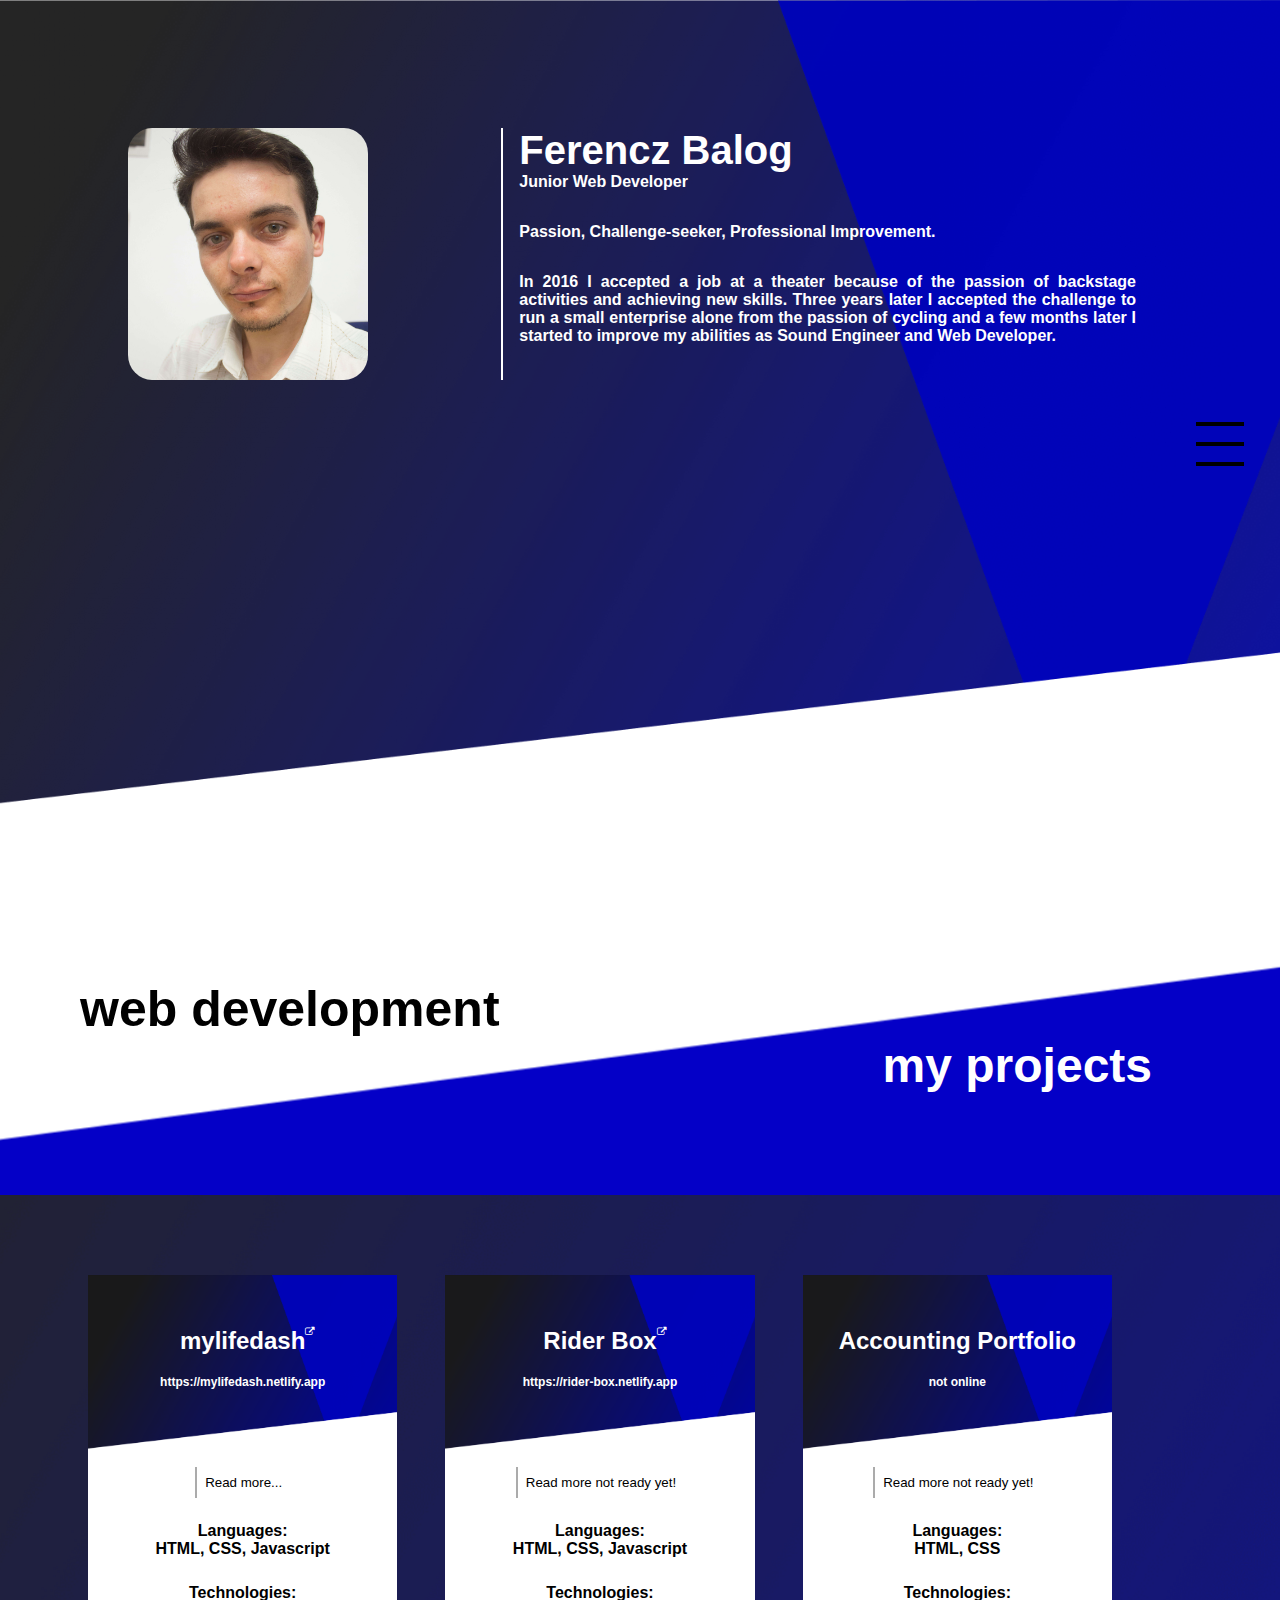
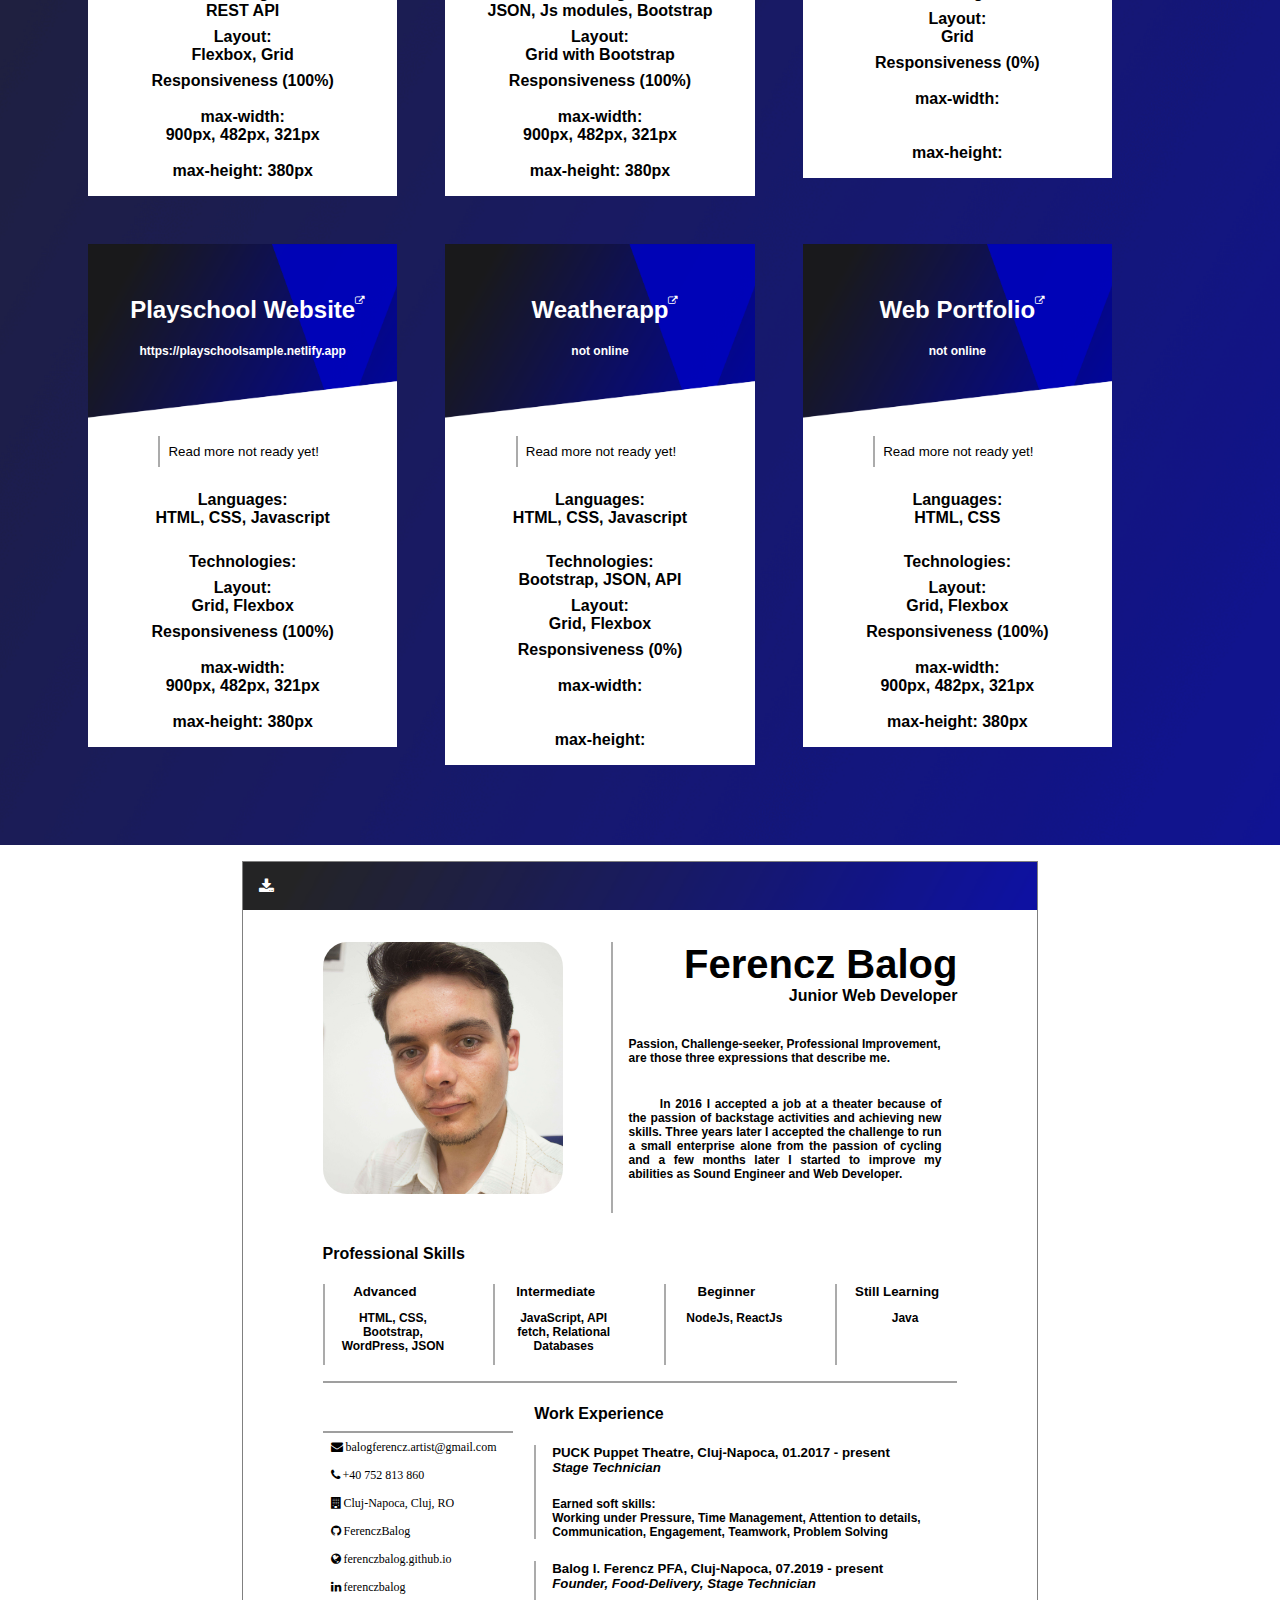
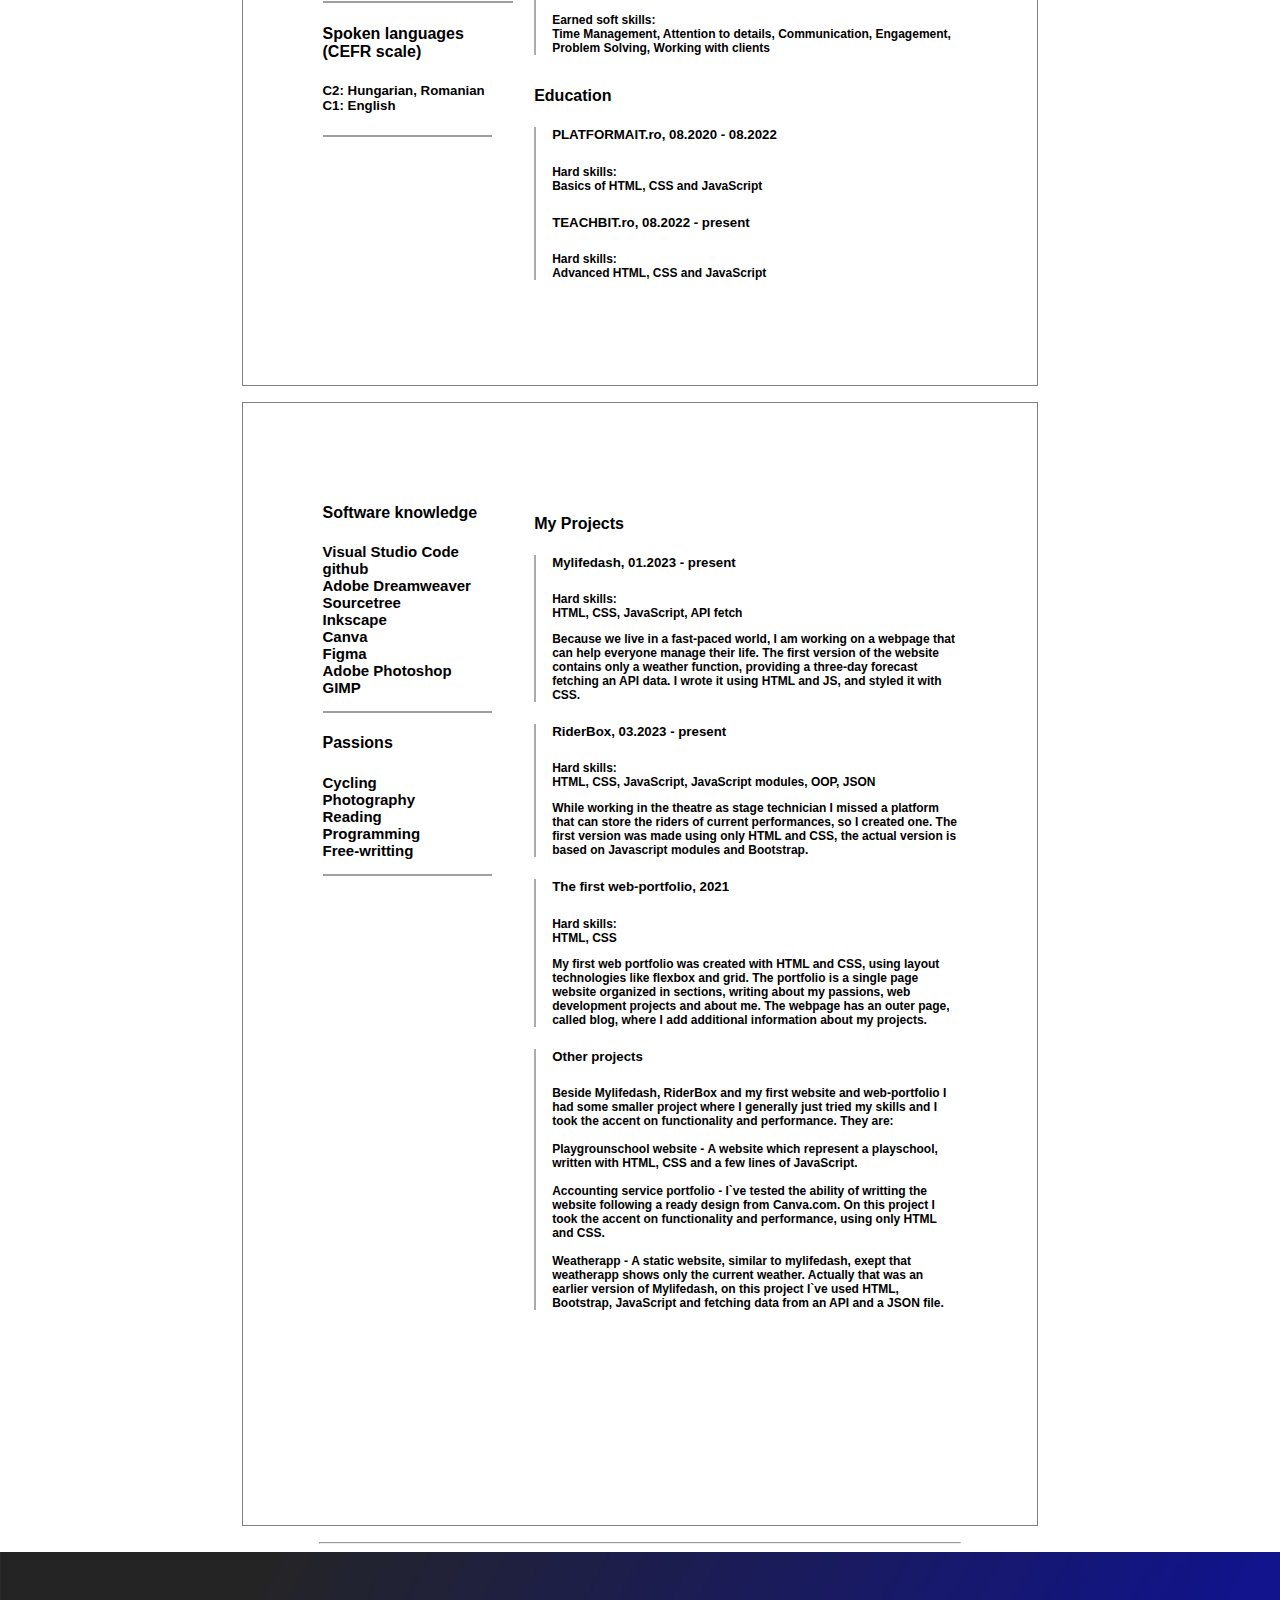
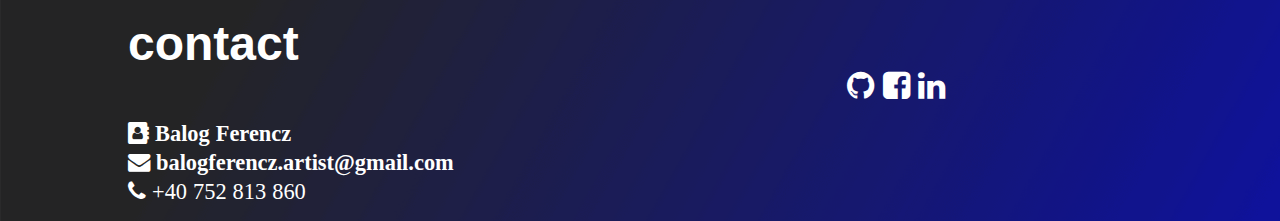
<file: index.html>
<!DOCTYPE html>
<html lang="en">
<head>
    <meta charset="UTF-8">
    <meta http-equiv="X-UA-Compatible" content="IE=edge">
    <meta name="viewport" content="width=device-width, initial-scale=1.0">
    <title>Ferencz Balog</title>
    <link rel="preconnect" href="https://fonts.googleapis.com">
    <link rel="preconnect" href="https://fonts.gstatic.com" crossorigin>
    <link rel="preconnect" href="https://fonts.googleapis.com">
    <link rel="preconnect" href="https://fonts.gstatic.com" crossorigin>
    <link href="https://fonts.googleapis.com/css2?family=Lato&display=swap" rel="stylesheet">    <link rel="stylesheet" href="https://cdnjs.cloudflare.com/ajax/libs/font-awesome/4.7.0/css/font-awesome.min.css">
    <link href="https://fonts.googleapis.com/icon?family=Material+Icons" rel="stylesheet">
    <link rel="stylesheet" href="style.css">
    <link rel="stylesheet" href="Reset.css">
</head>
<body>    

    <section id="section-0" class="fullscreen">    <!--       HERO       -->
           
        <!-- <div id="video-container">
        
            <video controls>
                <source src=" " type="video/mp4">
            </video>
        
        </div> -->
        
        <div class="photo-name"> <!--   PHOTO - NAME < -->
            <div class="grid">
                <img src="/media/img1.jpg" alt="profile-photo">
                <div class="border-left">
                    <h1>Ferencz Balog</h1>
                    <h4>Junior Web Developer</h4>
                    <p style="text-align: left;">
                        <b>Passion, Challenge-seeker, Professional Improvement. 
                    </p>
                    <p>
                        In 2016 I accepted a job at a theater because of the passion of backstage activities and achieving new skills. 
                        Three years later I accepted the challenge to run a small enterprise alone from the passion of cycling and a 
                        few months later I started to improve my abilities as Sound Engineer and Web Developer. <br>
                    </p>
                </div>                    
            </div>
        </div> <!--   PHOTO - NAME > -->

        <div id="overlay"></div>

        <aside>
            <button id="hamburger-container">
                <div class="hamburger"></div>
                <div class="hamburger"></div>
                <div class="hamburger"></div>
            </button>

            <div id="navigation-box">
                <p> <i>
                        <q>If you are curious, you'll find the puzzles around you.<br> 
                            If you are determined, you will solve them.
                        </q> <br> <br>
                        - Erno Rubik -
                    </i>                    
                </p>

                <div id="navigation">
                    <a href="#section-0">Home</a>
                    <a href="#section-1">Web development projects</a>
               <!-- <a href="#section-2">Databases</a>
                    <a href="#section-3">Audio</a>           -->          
             <!--   <a href="#section-4">BiF Enterprise</a>                    
                    <a href="#section-5">Recomandations</a>                    
                    <a href="#section-6">Achievements</a>
                    <a href="#section-7">My Story</a> -->
                    <a href="#section-8">Resume</a>     
            <!--        <a href="#section-9">About this website</a> -->
                    <a href="#section-10">Contact</a>
                </div>
            </div>            
        </aside>

    </section>

    <section id="section-1"> <!--       WEB DEVELPMENT         -->

        <div class="section-header">
            <h3>web development</h3>
            <p>my projects</p>
        </div>

        <div class="grid">

            <div class="thumbnail">     <!--  mylifedash < -->
                
                <div class="project-img "> 

                    <a href="https://mylifedash.netlify.app" target="_blank" >
                        <h2>
                            mylifedash
                            <i class="fa fa-external-link" style="font-size: 40%; position: absolute;"></i>
                        </h2>
                        <p style="font-size: 12px;">https://mylifedash.netlify.app</p>
                    </a>
                    
                </div>
            
                <div class="short-desc">   

                    
                    <button class="thumbnail-button border-left">
                        <a href="projects.html#section-1">Read more...</a>
                    </button>

                    <p><strong>Languages:</strong> <br>HTML, CSS, Javascript</p> <br>
                    <p><strong>Technologies:</strong> <br>REST API</p>
                    <p><strong>Layout:</strong> <br>Flexbox, Grid</p>
                    <p><strong>Responsiveness (100%)</strong> <br><br>
                        <strong>max-width:</strong> <br> 900px, 482px, 321px <br><br>
                        <strong>max-height:</strong> 380px
                    </p>                 
                    
                </div>

            </div>  <!--  mylifedash > -->

            <div class="thumbnail">     <!--  RiderBox < -->
                
                <div class="project-img "> 

                    <a href="https://rider-box.netlify.app" target="_blank" >
                        <h2>
                            Rider Box
                            <i class="fa fa-external-link" style="font-size: 40%; position: absolute;"></i>
                        </h2>
                        <p style="font-size: 12px;">https://rider-box.netlify.app</p>
                    </a>
                    
                </div>
            
                <div class="short-desc">   

                        <button class="thumbnail-button border-left">
                            <a href="#">Read more not ready yet!</a>
                        </button>

                    <p><strong>Languages:</strong> <br>HTML, CSS, Javascript</p> <br>
                    <p><strong>Technologies:</strong> <br>JSON, Js modules, Bootstrap</p>
                    <p><strong>Layout:</strong> <br>Grid with Bootstrap</p>
                    <p><strong>Responsiveness (100%)</strong> <br><br>
                        <strong>max-width:</strong> <br> 900px, 482px, 321px <br><br>
                        <strong>max-height:</strong> 380px
                    </p>                 
                    
                </div>

            </div>  <!--  RiderBox > -->

            <div class="thumbnail">     <!--  Accounting Portfolio < -->
                
                <div class="project-img "> 

                    <a href="#" target="_blank" >
                        <h2>
                            Accounting Portfolio                           
                        </h2>
                        <p style="font-size: 12px;">not online</p>
                    </a>
                    
                </div>
            
                <div class="short-desc">   

                    <button class="thumbnail-button border-left">
                        <a href="#">Read more not ready yet!</a>
                    </button>

                    <p><strong>Languages:</strong> <br>HTML, CSS</p> <br>
                    <p><strong>Technologies:</strong> <br> </p>
                    <p><strong>Layout:</strong> <br>Grid</p>
                    <p><strong>Responsiveness (0%)</strong> <br><br>
                        <strong>max-width:</strong> <br>  <br><br>
                        <strong>max-height:</strong> 
                    </p>                 
                    
                </div>

            </div>  <!--  Accounting Portfolio > -->

            <div class="thumbnail">     <!--  Playschool Website < -->
                
                <div class="project-img "> 

                    <a href="https://playschoolsample.netlify.app" target="_blank" >
                        <h2>
                            Playschool Website
                            <i class="fa fa-external-link" style="font-size: 40%; position: absolute;"></i>
                        </h2>
                        <p style="font-size: 12px;">https://playschoolsample.netlify.app</p>
                    </a>
                    
                </div>
            
                <div class="short-desc">   

                    <button class="thumbnail-button border-left">
                        <a href="#">Read more not ready yet!</a>
                    </button>

                    <p><strong>Languages:</strong> <br>HTML, CSS, Javascript</p> <br>
                    <p><strong>Technologies:</strong> <br> </p>
                    <p><strong>Layout:</strong> <br>Grid, Flexbox</p>
                    <p><strong>Responsiveness (100%)</strong> <br><br>
                        <strong>max-width:</strong> <br> 900px, 482px, 321px <br><br>
                        <strong>max-height:</strong> 380px
                    </p>                 
                    
                </div>

            </div>  <!--  Playschool Website > -->

            <div class="thumbnail">     <!--  Weatherapp < -->
                
                <div class="project-img "> 

                    <a href=" " target="_blank" >
                        <h2>
                            Weatherapp
                            <i class="fa fa-external-link" style="font-size: 40%; position: absolute;"></i>
                        </h2>
                        <p style="font-size: 12px;">not online</p>
                    </a>
                    
                </div>
            
                <div class="short-desc">   

                    <button class="thumbnail-button border-left">
                        <a href="#">Read more not ready yet!</a>
                    </button>

                    <p><strong>Languages:</strong> <br>HTML, CSS, Javascript</p> <br>
                    <p><strong>Technologies:</strong> <br> Bootstrap, JSON, API</p>
                    <p><strong>Layout:</strong> <br>Grid, Flexbox</p>
                    <p><strong>Responsiveness (0%)</strong> <br><br>
                        <strong>max-width:</strong> <br> <br><br>
                        <strong>max-height:</strong> 
                    </p>                 
                    
                </div>

            </div>  <!--  Weatherapp > -->

            <div class="thumbnail">     <!--  Web Portfolio < -->
                
                <div class="project-img "> 

                    <a href=" " target="_blank" >
                        <h2>
                            Web Portfolio
                            <i class="fa fa-external-link" style="font-size: 40%; position: absolute;"></i>
                        </h2>
                        <p style="font-size: 12px;">not online</p>
                    </a>
                    
                </div>
            
                <div class="short-desc">   

                    <button class="thumbnail-button border-left">
                        <a href="#">Read more not ready yet!</a>
                    </button>

                    <p><strong>Languages:</strong> <br>HTML, CSS</p> <br>
                    <p><strong>Technologies:</strong> <br> </p>
                    <p><strong>Layout:</strong> <br>Grid, Flexbox</p>
                    <p><strong>Responsiveness (100%)</strong> <br><br>
                        <strong>max-width:</strong> <br> 900px, 482px, 321px <br><br>
                        <strong>max-height:</strong> 380px
                    </p>                 
                    
                </div>

            </div>  <!--  Web Portfolio v1.0 > -->
           
        </div>
    </section>
 
    <section id="section-8"> <!--  RESUME < -->

        <div class="resume"> <!--   page 1 < -->

            <div class="download-box"> <!--   DOWNLOAD BOX < -->
                <a href="/media/Ferencz Balog - Resume.pdf" download="Ferencz Balog - Resume.pdf" class="download-link">
                    <i class="fa fa-download">                                                              
                    </i>
                </a>
                <p class="download-text border-left">Download Resume</p>
            </div>  <!--   DOWNLOAD BOX > -->

            <div class="photo-name"> <!--   PHOTO - NAME < -->
                <div class="grid">
                    <img src="/media/img1.jpg" alt="profile-photo">
                    <div class="border-left">
                        <h1>Ferencz Balog</h1>
                        <h4>Junior Web Developer</h4>
                        <p style="text-align: left;">
                            <b>Passion, Challenge-seeker, Professional Improvement</b>, are those three expressions that describe me. 
                        </p>
                        <p style="text-indent: 10%;">
                            In 2016 I accepted a job at a theater because of the passion of backstage activities and achieving new skills. 
                            Three years later I accepted the challenge to run a small enterprise alone from the passion of cycling and a 
                            few months later I started to improve my abilities as Sound Engineer and Web Developer. <br>
                        </p>
                    </div>                    
                </div>
            </div> <!--   PHOTO - NAME > -->

            <div class="skills"> <!--   HARD SKILLS < -->
                <h4>Professional Skills</h4>
                
                <div class="grid">
                    <div class="border-left">
                        <h5>Advanced</h5>
                        <p>HTML, CSS, Bootstrap, WordPress, JSON</p>
                    </div>
                    <div class="border-left">
                        <h5>Intermediate</h5>
                        <p>JavaScript, API fetch, Relational Databases</p>                        
                    </div>
                    <div class="border-left">
                        <h5>Beginner</h5>
                        <p>NodeJs, ReactJs</p>
                    </div>
                    <div class="border-left">
                        <h5>Still Learning</h5>
                        <p>Java</p>
                    </div>
                </div>
            </div> <!--   HARD SKILLS > -->            

            <div class="resume-body border-top" style="margin-top: 1rem;"> <!--   RESUME BODY < -->
                <div> <!--  RESUME ASIDE <  -->
                    <div class="resume-contact border-top border-bottom" style="margin-top: 3rem;"> <!--   RESUME CONTACT < -->
                        <div>
                            <i class="fa fa-envelope"><a href="mailto:balogferencz.artist@gmail.com" target="_blank"> balogferencz.artist@gmail.com</a></i>
                            <i class="fa fa-phone"><a href="tel:+40752813860" target="_blank"> +40 752 813 860</a></i> 
                            <i class="fa fa-building"> Cluj-Napoca, Cluj, RO</i>
                        </div>             
        
                        <div>
                            <a href="https://github.com/FerenczBalog" target="_blank"><i class="fa fa-github"> FerenczBalog</i></a>
                            <a href="ferenczbalog.github.io" target="_blank"><i class="fa fa-globe"> ferenczbalog.github.io</i></a>
                            <a href="https://www.linkedin.com/in/ferenczbalog" target="_blank"><i class="fa fa-linkedin"> ferenczbalog</i></a>
                        </div>
                    </div> <!--   RESUME CONTACT > -->

                    <div class="border-bottom" style="width: 80%;">
                        <h4>Spoken languages <br>(CEFR scale)</h4>                    
                        <h5>C2: Hungarian, Romanian <br> C1: English</h5> 
                    </div>                   
                     
                    
                </div> <!--  RESUME ASIDE >  -->

                <div>
                    <h4>Work Experience</h4> <!--   WORK EXPERIENCE    -->
                    <div class="exp border-left">
                        <h5>PUCK Puppet Theatre, Cluj-Napoca, 01.2017 - present <br> <i>Stage Technician</i></h5>
                        <p>
                            Earned soft skills: 
                            <br> 
                            Working under Pressure, Time Management, Attention to details, Communication, Engagement, Teamwork, Problem Solving
                        </p>
                    </div>

                    <div class="exp border-left">
                        <h5>Balog I. Ferencz PFA, Cluj-Napoca, 07.2019 - present <br> <i>Founder, Food-Delivery, Stage Technician</i></h5>
                        <p>
                            Earned soft skills: 
                            <br> 
                            Time Management, Attention to details, Communication, Engagement, Problem Solving,
                            Working with clients
                        </p>
                    </div>

                    <h4 style="margin-top: 2rem;">Education</h4> <!--   EDUCATION    -->

                    <div class="exp border-left">
                        <h5>PLATFORMAIT.ro, 08.2020 - 08.2022</h5> <!--   PLATFORMA IT    -->
                        <p>
                            Hard skills: 
                            <br> 
                            Basics of HTML, CSS and JavaScript
                        </p>

                        <h5>TEACHBIT.ro, 08.2022 - present</h5> <!--   TEACHBIT    -->
                        <p>
                            Hard skills: 
                            <br> 
                            Advanced HTML, CSS and JavaScript
                        </p>

                    </div>

                </div><!--   RESUME BODY < -->
            </div> <!--   RESUME BODY > -->
        </div>  <!--   page 1 > -->


        <div class="resume"> <!--   page 2 < -->

            <div class="resume-body" style="margin-top: 5rem;">
                <div> <!--  RESUME ASIDE <  -->

                    <div class="border-bottom" style="width: 80%;"> <!-- SOFTWARE KNOWLEDGE < -->
                        <h4>Software knowledge</h4>                    
                        <ul>
                            <li>
                                Visual Studio Code
                            </li>
                            <li>
                                github
                            </li>
                            <li>
                                Adobe Dreamweaver
                            </li>
                            <li>
                                Sourcetree
                            </li>
                            <li>
                                Inkscape
                            </li>
                            <li>
                                Canva
                            </li>
                            <li>
                                Figma
                            </li>
                            <li>
                                Adobe Photoshop
                            </li>
                            <li>
                                GIMP
                            </li>
                        </ul>                            
                    </div> <!-- SOFTWARE KNOWLEDGE > -->

                    <div class="border-bottom" style="width: 80%;"> <!-- PASSIONS < -->
                        <h4>Passions</h4>   
                        <ul>
                            <li>Cycling</li>
                            <li>Photography</li>
                            <li>Reading</li>
                            <li>Programming</li>
                            <li>Free-writting</li>
                        </ul> 
                    </div> <!-- PASSIONS > -->

                </div> <!--  RESUME ASIDE >  -->

                <div>  <!--   RESUME BODY < -->
                    <h4 style="margin-top: 2rem;">My Projects</h4> <!--   PROJECTS    -->

                    <div class="exp border-left">
                        <h5>Mylifedash, 01.2023 - present</h5> <!--   MYLIFEDASH    -->
                        <p>
                            Hard skills: 
                            <br> 
                            HTML, CSS, JavaScript, API fetch
                        </p>

                        <p>
                            Because we live in a fast-paced world, I am working 
                            on a webpage that can help everyone manage their life. 
                            The first version of the website contains only a weather 
                            function, providing a three-day forecast fetching an API data. 
                            I wrote it using HTML and JS, and styled it with CSS.
                        </p>
                    </div>

                    <div class="exp border-left">
                        <h5>RiderBox, 03.2023 - present</h5> <!--   RIDERBOX    -->
                        <p>
                            Hard skills: 
                            <br> 
                            HTML, CSS, JavaScript, JavaScript modules, OOP, JSON
                        </p>

                        <p>
                            While working in the theatre as stage technician I missed a 
                            platform that can store the riders of current performances, 
                            so I created one. The first version was made using only 
                            HTML and CSS, the actual version is based on Javascript 
                            modules and Bootstrap.
                        </p>
                    </div>

                    <div class="exp border-left">
                        <h5>The first web-portfolio, 2021</h5> <!--   WEB PORTFOLIO V1    -->
                        <p>
                            Hard skills: 
                            <br> 
                            HTML, CSS
                        </p>

                        <p>
                            My first web portfolio was created with HTML and CSS, 
                            using layout technologies like flexbox and grid. 
                            The portfolio is a single page website organized in 
                            sections, writing about my passions, web development 
                            projects and about me. The webpage has an outer page, 
                            called blog, where I add additional information about my projects.
                        </p>
                    </div>

                    <div class="exp border-left">
                        <h5>Other projects</h5> <!--   Other    -->
                        
                        <p>
                            Beside <b>Mylifedash, RiderBox and my first website and web-portfolio</b> 
                            I had some smaller project where I generally just tried my skills and I 
                            took the accent on functionality and performance. They are: <br><br>
                            <b>Playgrounschool website - </b> 
                                A website which represent a playschool, written with HTML, CSS and a few lines of JavaScript. <br><br>
                            <b>Accounting service portfolio - </b>
                                I`ve tested the ability of writting the website following a ready design from Canva.com.
                                On this project I took the accent on functionality and performance, using only HTML and CSS. <br><br>
                            <b>Weatherapp - </b>A static website, similar to mylifedash, exept that weatherapp shows only 
                                the current weather. Actually that was an earlier version of Mylifedash, on this project I`ve used 
                                HTML, Bootstrap, JavaScript and fetching data from an API and a JSON file.


                        </p>
                    </div>
                </div> <!--   RESUME BODY > -->
            </div>     

        </div> <!--   page 2 > -->
    </section> <!--  RESUME > -->

    <hr style="width: 50%;">

    <section id="section-10"> <!--       CONTACT         -->

        <div>
            <div class="connect">

                <h3>contact</h3>
                
                <i class="fa fa-address-book"> <strong>Balog Ferencz</strong></i>
                <i class="fa fa-envelope"><a href="mailto:balogferencz.artist@gmail.com" target="_blank"><strong> balogferencz.artist@gmail.com</strong></a></i>
                <i class="fa fa-phone"><a href="tel:+40752813860" target="_blank"> +40 752 813 860</a></i>
            </div>  
            
            <div class="social-icons">
                <a href="https://github.com/FerenczBalog" target="_blank"><i class="fa fa-github">  </i></a>
                <a href="https://www.facebook.com/BalogFerencz2" target="_blank"><i class="fa fa-facebook-square">  </i></a>
                <a href="https://www.linkedin.com/in/ferenczbalog" target="_blank"><i class="fa fa-linkedin">  </i></a>
            </div>
        </div>
        
    </section>
    
    <script src="script.js"></script>    
</body>
</html>
</file>
<file: style.css>
html {
    font-family: 'EB GaramondQuestrial', sans-serif;
    color: black;    
}

body {
    background-color: white
}

.fullscreen {
    width: 100%;
    height: 100vh;
}

.border-left {
    border-left-style: solid;
    border-left-width: 0.15rem;
    border-left-color: rgba(0, 0, 0, 0.329);
}

.border-top {
    border-top-style: solid;
    border-top-width: 0.15rem;
    border-top-color: rgba(0, 0, 0, 0.377);
}

.border-bottom {
    border-bottom-style: solid;
    border-bottom-width: 0.15rem;
    border-bottom-color: rgba(0, 0, 0, 0.377);
}

a:-webkit-any-link, #hamburger-container, button, i, .project-img *, .fa a {
    cursor:pointer
}

* {
    cursor: default;
}




    #section-0 {    /*   Hero + Navigation   */
        background-image: url(media/theme/bkg-hero.png);        
        background-position: center;
        background-repeat: no-repeat;
        background-size: cover;
        color: white;
    }
        #video-container {
            margin: auto;
            padding-top: 5%;
            width: 50%;
        }
        video {
            width: 100%;            
        }

        #section-0 .grid {
            margin-top: 0;
            padding-top: 10%;
        }

        #section-0 p {
            font-size: 1rem;
        }

            #section-0 .border-left {
                border-color: white;
            }

            #section-0 h1{
                text-align: left;
            }

            #section-0 h4{
                text-align: left;
            }

        #overlay {
            display: none;
            width: 100%;
            height: 100vh;
            background-color: rgba(0, 0, 0, 0.733);
            z-index: 1;
            position: fixed;
            top: 0;
            color: white;
        }
            #overlay > p {
                text-align: left;
                margin: 25% 5%;
                line-height: 1.5rem;

            }

        aside {
            float: right;
            background-color: rgba(0, 0, 0, 0);
            width: 5rem;
            height: 100vh;
        }
            #hamburger-container { 
                background-color: rgba(0, 255, 255, 0);
                position: fixed;
                right: 2%;
                top: 45%;
                width: 5rem;
                z-index: 1;
                border: none;
            }
                .hamburger {
                    width: 3rem;
                    height: 0.25rem;
                    background-color: rgb(0, 0, 0);
                    margin: 1rem;
                }                
                    #navigation-box {
                        display: none;     /*  !!! display:  NONE  !!!  */
                        justify-content: space-around;
                        background-color: rgba(0, 255, 255, 0);
                        color: rgb(255, 255, 255);
                        position: fixed;
                        right: 0;
                        top: 25%;
                        width: 100%;
                        z-index: 1;                        
                        padding: 0;
                        margin: 0;
                    }       
                        #navigation-box p {
                            margin: auto 3rem;
                            font-size: 2rem;
                        }    
                        #navigation-box ul, ul a {
                            font-size: 1.5rem;
                            list-style-type: none;
                            color: inherit;
                            text-decoration: none;
                        }
                        #navigation {
                            display: flex;
                            flex-direction: column;
                            font-size: 2rem;
                            padding:  0rem 2rem 0rem 0.8rem ;
                            list-style-type: none;
                            border-style: solid;
                            border-color: white;
                            border-width: 0rem 0rem 0rem 0.12rem;
                            line-height: 3rem;
                        }  
                        #navigation a {
                            text-decoration: none;
                            color: white;
                        }   
                        #navigation a:hover {
                            color: blue;
                        }

    
    #section-1 {    /*   Web development   */
        padding: none;
        background-image: url(media/theme/bkg.png);
        background-position: center;
        background-repeat: no-repeat;
        background-size: cover;
        
    }   
        .section-header {
            background-image: url(media/theme/bkg-hed.png);
            background-position: center;
            background-repeat: no-repeat;
            background-size: cover;
            height: 15vh;
            padding: 5rem;           
        }
            .section-header > h3 {                
                margin: 0rem;
                font-size: 50px;
            }

            .section-header > p {                
                margin: 0rem;
                font-size: 300%;
                color: white;
                position: absolute;
                right: 10%;                
            }

            .section-header a {
                text-decoration: none;
                color: inherit;
            }
        #section-1 > .enterprise-description, .grid {
            display: grid;
            grid-template-columns: 1fr 1fr 1fr;
            gap: 3rem;
            width: 80%;
            margin: 5rem auto 0rem;
            padding-bottom: 5rem;
        }
                .thumbnail a {                    
                    text-decoration: none;
                    color: inherit;
                }

                .project-img {
                    height: 10rem;
                    background-image: url(/media/theme/bkg-hero.png);
                    background-color: rgba(0, 0, 0, 0.404);
                    background-repeat: none;
                    background-position: center;
                    background-size: cover;
                    color: white;
                    text-align: center;
                }

                    .project-img:first-child {
                        padding-top: 2rem;
                    }                    

                    .project-img:hover {
                        text-decoration: underline;
                    }

                .short-desc {                    
                    text-align: center;
                    background-color: white;
                    padding-bottom: 1rem;
                }   
                    .short-desc h2{
                        margin: auto;
                    }

                    .short-desc p {
                        width: 80%;
                        margin: 0.5rem auto 0rem auto;
                    }
                    .thumbnail-button {
                        background-color: rgba(255, 255, 255, 0);
                        color: rgb(0, 0, 0);
                        margin-bottom: 1rem;
                        border-top: none;
                        border-right: none;
                        border-bottom: none;
                        padding: 0.5rem;
                        border-top-right-radius: 60%;
                        font-family: inherit;
                    }

                    .short-desc .border-left:hover {
                        border-left-color: rgb(0, 26, 255);
                        color: rgb(0, 26, 255);
                    }

        #section-2 {    /*   Web Design    */
            background-image: url(media/theme/bkg.png);
            background-position: center;
            background-repeat: no-repeat;
            background-size: cover;
        }
            #section-2 .grid {
                grid-template-columns: 1fr 1fr;
            }
                .slideshow {
                    background-color: aqua;
                }
                    .mySlides1, .mySlides3 {
                        display: none;
                    }

                    .slideshow img {
                        vertical-align: middle;
                    }

                    .slideshow-container {
                        width: 100%;
                        position: relative;
                        margin: auto;
                    }
                        .prev, .next {
                            cursor: pointer;
                            position: absolute;
                            top: 50%;
                            padding: 16px;
                            margin-top: -22px;
                            color: white;
                            font-weight: bold;
                            font-size: 18px;
                            transition: 0.6s ease;
                            border-radius: 0 3px 3px 0;
                            user-select: none;
                        }

                        .next {
                            right: 0;
                            border-radius: 3px 0 0 3px;                            
                        }

                        .prev:hover, .next:hover {
                            background-color: grey;
                        }

                        .text {
                            color: #000000;
                            font-size: 15px;
                            padding: 8px 12px;
                            position: absolute;
                            bottom: 8px;
                            width: 100%;
                            text-align: center;
                          }

                          .numbertext {
                            color: #000000;
                            font-size: 12px;
                            padding: 8px 12px;
                            position: absolute;
                          }

                        .dot {
                            cursor: pointer;
                            height: 15px;
                            width: 15px;
                            margin: 0 2px;
                            background-color: #bbb;
                            border-radius: 50%;
                            display: inline-block;
                            transition: background-color 0.6s ease;
                          }

                          .active, .dot:hover {
                            background-color: #717171;
                          }
                          
                          /* Fading animation */
                          .fade {
                            animation-name: fade;
                            animation-duration: 1.5s;
                          }
                          
                          @keyframes fade {
                            from {opacity: .4} 
                            to {opacity: 1}
                          }

        #section-4 { /*   Enterprise   */
            height: auto;
        }
            #section-4 hr {
                width: 80%;
            }
            .section-enterprise {
                display: flex;
                justify-content: space-around;
                background-color: white;                 
                height: 15%;          
            }
                .section-enterprise > h3 {                
                    margin: auto 0rem;
                    font-size: 400%;
                }
    
                .section-enterprise > p {                
                    margin: 0rem;
                    color: white;
                    position: absolute;
                    right: 10%;                
                }
            
            .enterprise-description {
                width: 80%;
                margin: auto;
            }

            .enterprise-description .grid {
                margin: 0rem auto 2rem auto;
            }
                .enterprise-description h2 {
                    margin: 5rem auto 0rem auto;
                    text-align: center
                }

                .enterprise-description p {
                    margin-left: 1rem;
                    text-align: center
                } 
            .resume {
                height: 297mm;
                width: 210mm;
                background-color: white;
                border: 1px solid grey;
                margin: 1rem auto;
            }

                .download-box {            
                    display: flex;
                    justify-content:flex-start;
                    height: 3rem;
                    width: 100%;
                    background-image: url(/media/theme/bkg.png);
                    background-position: center;
                    background-repeat: none;
                    background-size: cover;
                }
                    .fa-download {
                        margin: 1rem;
                        color: rgb(255, 254, 254);
                    }   
                        .download-text {
                            display: none;                 
                            
                        }
                            .fa-download:hover {
                                color: rgb(5, 143, 255);
                            }
                            .download-link:hover + .download-text{
                                display: block;
                                text-decoration: none;
                                color: white;
                                padding: 0.2rem;
                                font-size: 12px;                            
                            }
              

                    .photo-name .grid {
                        grid-template-columns: 1fr 2fr;
                        margin: 2rem auto;
                        padding: 0;
                    }

                    .photo-name img {
                        width: 15rem;
                        border-radius: 10%;
                    }
                    
                    .photo-name h1 {
                        font-size: 40px;
                    }

                    .photo-name h4, h1 {
                        padding-left: 1rem;
                        margin: auto;
                        text-align: right;
                    }

                    .photo-name p{
                        margin: 2rem 1rem;
                        text-align: justify;
                        font-size: 12px;
                    }
                    
                .skills {
                    width: 80%;
                    margin: auto;
                }
                    .skills .grid {
                        grid-template-columns: 1fr 1fr 1fr 1fr;
                        margin: auto;
                        text-align: center;
                        width: 100%;
                        padding-bottom: 0;
                    }
                    .skills h5 {
                        margin: auto;
                    }
                    .skills p {
                        font-size: 12px;
                        margin-left: 1rem;                        
                    }
                
                .resume-contact {                         
                    font-size: 12px;
                    width: 90%;
                }
                                       
                    .resume-contact i{
                        margin: 0.5rem;
                    }
                    .resume-contact a {
                        text-decoration: none;
                        color: black;
                    }
                
                .resume-body {
                    display: grid;
                    grid-template-columns: 1fr 2fr;
                    width: 80%;
                    margin: auto;
                }   
                    .resume-body p {
                        font-size: 12px;
                    }   
                    
                        .exp {
                            padding-left: 1rem;
                        }
                
                    .resume-body ul {
                        list-style:none;
                        font-size: 15px;
                        padding: 0;
                    }
                    
        #section-10 {
            background-image:url(/media/theme/bkg.png);
            background-size: cover;
            padding: 1rem 0rem;
        }
        
            #section-10 > div{
                display: grid;
                grid-template-columns: 1fr 1fr;
                width: 80%;
                color: white;
                margin: auto;
            }
                #section-10 a {
                    color: inherit;
                    text-decoration: none;
                }

                .social-icons {
                    font-size: 2rem;
                    margin: auto; 
                }

                .connect {
                    display: flex;                
                    flex-direction: column;
                    font-size: 1.4rem;
                }   
                    .connect > h3 {
                        font-size: 3rem;
                    }
                    .connect i {
                        line-height: 1.8rem;
                    }



/*   MEDIAQUERY <   */

/*   SmallScreen   */

@media (max-width:1000px) {



    #navigation-box {
        flex-direction: column-reverse;
        width: 90%;
    }
        #navigation-box p {
            margin: 3rem 0rem;
            font-size: 1rem;
        } 

    .fullscreen {
        height: auto;
    }

    #video-container {
        padding: 5rem;
    }
}

@media (max-width:930px) {

    #section-0 img {
        width: 70%;
        margin-bottom: 2rem;
    }

    #section-0 h1{
        font-size: 1.5rem;
    }

    #section-0 h4{
        font-size: 1rem;
    }

    #section-0 p {
        font-size: 12px;
    }

    .section-header > p {   
        right: 10%; 
        top: 70%; 
        font-size: 20px;            
    }

    .section-header h3 {
        font-size: 30px;
        position: relative;
        left: -10%;
    }

    .fullscreen {
        height: auto;
    }

    #video-container {
        padding: 5rem;
    }
    #section-1 .grid {
        grid-template-columns: 1fr 1fr;
        width: 80%;
    }

    .resume {
        height: 297mm;
        width: 100%;
        background-color: white;
        border: none;
        margin: 1rem auto;
    }        
}

@media (max-width:710px) {

    #hamburger-container {
        top: 0%;
    }   


    #section-0 h1{
        font-size: 1rem;
    }

    #section-0 h4{
        font-size: 0.5rem;
    }

    #section-0 p {
        font-size: 0.5rem;
    }

    .section-header > p {   
        right: 15%;  
        top: 60%;
        font-size: 20px;            
    }

    .section-header h3 {
        font-size: 30px;
        position: relative;
        left: -10%;
    }

    #section-1 .grid {
        grid-template-columns: 1fr 1fr;

    }

    #section-1 > .enterprise-description {
        gap: 2rem;
        margin-top: 2rem;

    }

    .short-desc {
        margin-bottom: 1rem;
    }

}


@media (max-width:630px) {

    #section-0 {
        height: 35rem;
    }

    #section-0 img {
        width: 50%;
        margin: auto;
    }

    #section-0 h1{
        font-size: 0.8rem;
        margin-top: 1rem;
    }

    #section-0 h4{
        font-size: 0.5rem;        
    }

    #section-0 p {
        font-size: 0.5rem;
        margin: 0.2rem 1rem;
    }   

    .section-header > p {   
        right: 15%;  
        top: 90%;
        font-size: 20px;            
    }


    .section-header > h3 {
        font-size: 20px;
        position: absolute;
        left: 15%;  
    }

    .photo-name .grid {
        grid-template-columns: 1fr 1fr;
    }
        .photo-name h1 {
            font-size: 30px;
            margin-left: 0rem;
            margin-right: 1rem;
        }
        .photo-name h4 {
            margin-right: 2rem
        }
    .resume {
        border: none;
        margin: auto 0.5rem;
        width: 90%;
        height: auto;
    }

    #section-1 .grid {
        grid-template-columns: 1fr;
        gap: 0rem;
        margin-right: 1rem;
    }

    .skills .grid {
        grid-template-columns: 1fr 1fr;
    }

    ul {
        margin-right: 1rem;
    }

    .connect h3 {
        font-size: 2rem;
    }
   
    .connect i {
        font-size: 0.8rem;
        padding: none;
    }

    .social-icons i {
        font-size: 1.5rem;
    }

    video {
        width: 100%;            
    }
    .social-icons {
        display: flex;
        flex-direction: column;
    }

    #section-10 > div{
        grid-template-columns: 2fr 1fr;
    }

    .download-box {
        width: 100%;
    }
}

/*   MEDIAQUERY >   */
</file>
